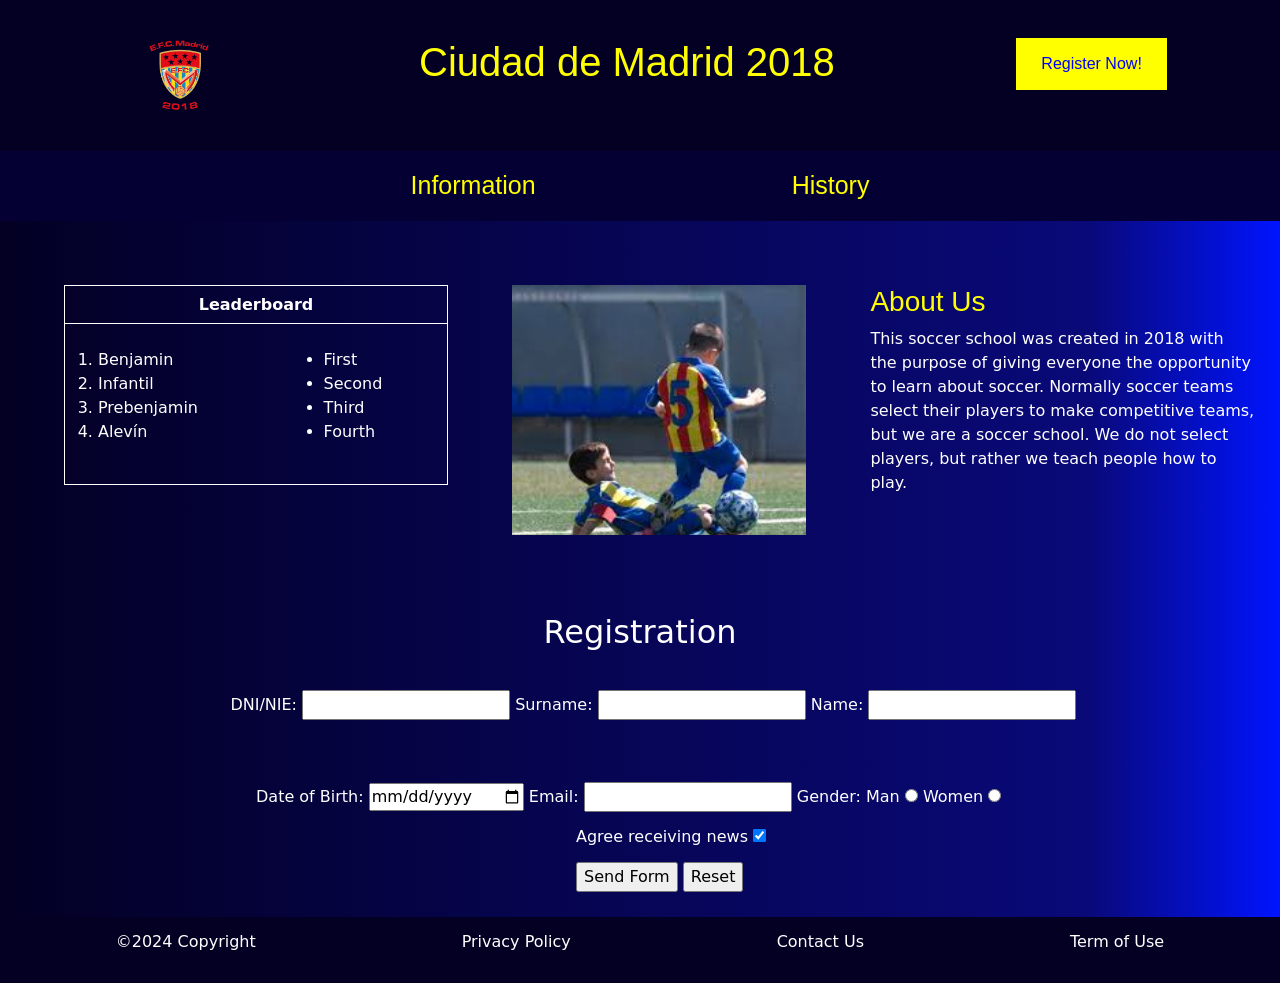
<file: index.html>
<!DOCTYPE html>
<html lang="en">
<head>
    <meta charset="UTF-8">
    <meta name="viewport" content="width=device-width, initial-scale=1.0">
    <title>E.F. Ciudad de Madrid 2018</title>
    <link href="https://cdn.jsdelivr.net/npm/bootstrap@5.3.3/dist/css/bootstrap.min.css" rel="stylesheet">
    <script src="https://cdn.jsdelivr.net/npm/bootstrap@5.3.3/dist/js/bootstrap.bundle.min.js"></script>
    <link rel="stylesheet" href="css/style.css">
</head>
    <body>
        <header>
            <img src="Images/ESC.png" alt="ESCUDO" id="ESC">
            <h1 id="head"> Ciudad de Madrid 2018</h1>
            <ul id="ins">
                <li><a href="index.html#Inscribirse" id="ins1">Register Now!</a></li>
            </ul>
        </header>
        <div id="nav">
            <nav>
                    
                    <a href="Other Pages/information.html" class="buttons">Information</a>
                    <a href="Other Pages/history.html" class="buttons">History</a>
            </nav> 
        </div>
    <div>
        <div>
            <table>
                <tr>
                <th colspan="2">Leaderboard</th>
                </tr>
                <tr>
                    <td>
                        <ol>
                            <li> Benjamin </li>
                            <li> Infantil </li>
                            <li> Prebenjamin </li>
                            <li> Alevín </li>
                        </ol>
                    </td>
                    <td>
                        <ul>
                            <li> First </li>
                            <li> Second </li>
                            <li> Third </li>
                            <li> Fourth </li>
                        </ul>
                    </td>
                </tr>
            </table>
        </div>
        <div id="animation">
            <div id="Images">
                <div id="image1"></div>
                <div id="image2"></div>
                <div id="image3"></div>
                <div id="image4"></div>
            </div>
        </div>
        <div id="US">
        <h3 >About Us</h3>
        <p>This soccer school was created in 2018 with the purpose of giving everyone the opportunity to learn about soccer. Normally soccer teams select their players to make competitive teams, but we are a soccer school. We do not select players, but rather we teach people how to play.</p>
        </div>
    </div>
    <div id="form">
        <form action="https://jkorpela.fi/cgi-bin/echo.cgi" method="post" id="Inscribirse"> 
                <h2> Registration </h2>
                <div id="insc">
                    <label for = "tbID"> DNI/NIE: </label>
                    <input type = "text" id = "tbID" name="dni" required pattern="[0-9]{8}[A-Z]|[A-Z][0-9]{8}">
                    <label for = "tbSurname"> Surname: </label>
                    <input type = "text" id = "tbSurname" maxlength = "30" name="surname" required>
                    <label for = "name"> Name: </label> 
                    <input type = "text" id = "name" maxlength = "15" name="name" required>
                </div>
                <br>
                <div id="insc2">
                    <label for = "tbdate"> Date of Birth: </label>
                    <input  type = "date" id = "tbdate" name="birth" required>
                    <label for = "tbemail"> Email: </label>
                    <input  type = "email" id = "tbemail" name="email" required>
                    Gender:
                    <label for = "tbradio1"> Man </label>
                    <input type = "radio" id = "tbradio1" name = "man" value = "man">
                    <label for = "tbradio2">  Women </label>
                    <input type = "radio" id = "tbradio2" name = "man" value = "women"> 
                </div>
                <div id="insc3">
                    <label for = "tbaccept"> Agree receiving news </label>
                    <input type = "checkbox"  id = "tbaccept" checked name="news">
                </div>
                <div id="insc4">
                    <input type = "submit" value = "Send Form">
                    <input type = "reset" value = "Reset">
                </div>
            </form>
    </div>
    <footer>
        <p> ©2024 Copyright </p>
        <p> Privacy Policy </p>
        <a href="https://www.instagram.com/e.f.c.madrid/">Contact Us</a>
        <p> Term of Use</p>
    </footer>
</body>
</html>
</file>
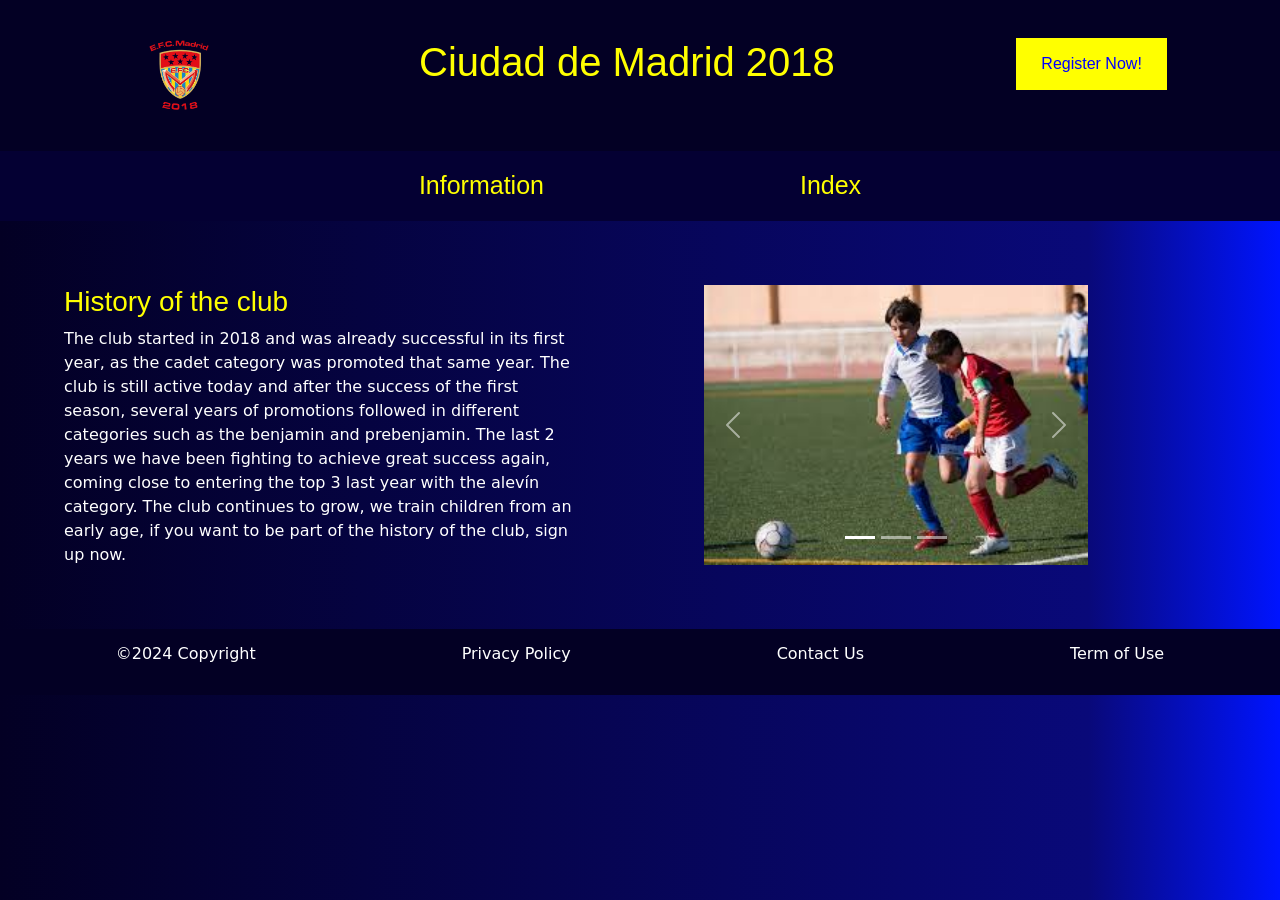
<file: Other Pages/history.html>
<!DOCTYPE html>
<html lang="en">
<head>
    <meta charset="UTF-8">
    <meta name="viewport" content="width=device-width, initial-scale=1.0">
    <title>History</title>
    <link href="https://cdn.jsdelivr.net/npm/bootstrap@5.3.3/dist/css/bootstrap.min.css" rel="stylesheet">
    <script src="https://cdn.jsdelivr.net/npm/bootstrap@5.3.3/dist/js/bootstrap.bundle.min.js"></script>
    <link rel="stylesheet" href="../css/style2.css">
</head>
<body>
    <header>
        <img src="../Images/ESC.png" alt="ESCUDO" id="ESC">
        <h1 id="head"> Ciudad de Madrid 2018</h1>
        <ul id="ins">
            <li><a href="../index.html#Inscribirse" id="ins1">Register Now!</a></li>
        </ul>
    </header>
    <div id="nav">
      <nav>
              <a href="../Other Pages/information.html" class="buttons">Information</a>
              <a href="../index.html" class="buttons">Index</a>
      </nav> 
  </div>
    <main container-fluid mt-5>
        <div id="main">
            <h3> History of the club</h3>
            <p>The club started in 2018 and was already successful in its first year, as the cadet category was promoted that same year. The club is still active today and after the success of the first season, several years of promotions followed in different categories such as the benjamin and prebenjamin. The last 2 years we have been fighting to achieve great success again, coming close to entering the top 3 last year with the alevín category. The club continues to grow, we train children from an early age, if you want to be part of the history of the club, sign up now.
            </p>
        </div>
        <div id="demo" class="carousel slide" data-bs-ride="carousel">
            <div class="carousel-indicators">
              <button type="button" data-bs-target="#demo" data-bs-slide-to="0" class="active"></button>
              <button type="button" data-bs-target="#demo" data-bs-slide-to="1"></button>
              <button type="button" data-bs-target="#demo" data-bs-slide-to="2"></button>
            </div>
            <div class="carousel-inner">
              <div class="carousel-item active">
                <img src="../Images/5.jpeg" alt="img1" class="d-block" style="width:100%">
              </div>
              <div class="carousel-item">
                <img src="../Images/6.jpeg" alt="img2" class="d-block" style="width:100%">
              </div>
              <div class="carousel-item">
                <img src="../Images/4.jpeg" alt="img3" class="d-block" style="width:100%">
              </div>
                <button class="carousel-control-prev" type="button" data-bs-target="#demo" data-bs-slide="prev">
                <span class="carousel-control-prev-icon"></span>
                </button>
                <button class="carousel-control-next" type="button" data-bs-target="#demo" data-bs-slide="next">
                <span class="carousel-control-next-icon"></span>
                </button>
            </div>
            </div>
    </main>
    <footer>
        <p> ©2024 Copyright </p>
        <p> Privacy Policy </p>
        <a href="https://www.instagram.com/e.f.c.madrid/">Contact Us</a>
        <p> Term of Use</p>
    </footer>
    
</body>
</html>
</file>
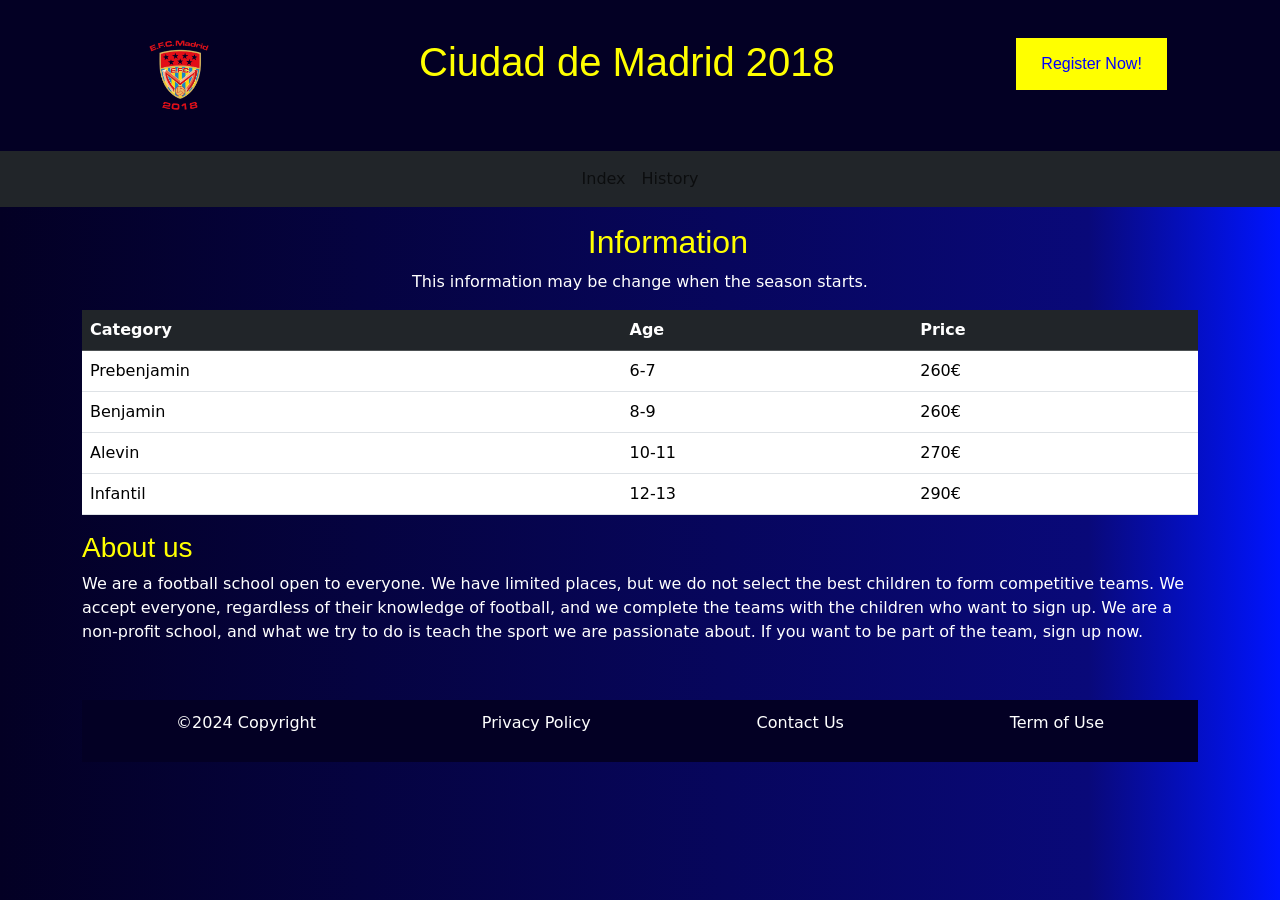
<file: Other Pages/information.html>
<!DOCTYPE html>
<html lang="en">
<head>
    <meta charset="UTF-8">
    <meta name="viewport" content="width=device-width, initial-scale=1.0">
    <title>Information</title>
    <link href="https://cdn.jsdelivr.net/npm/bootstrap@5.3.3/dist/css/bootstrap.min.css" rel="stylesheet">
    <script src="https://cdn.jsdelivr.net/npm/bootstrap@5.3.3/dist/js/bootstrap.bundle.min.js"></script>
    <link rel="stylesheet" href="../css/style3.css">
</head>
<body>
    <header>
        <img src="../Images/ESC.png" alt="ESCUDO" id="ESC">
        <h1 id="head"> Ciudad de Madrid 2018</h1>
        <ul id="ins">
            <li><a href="../index.html#Inscribirse" id="ins1">Register Now!</a></li>
        </ul>
    </header>
      <nav class="navbar navbar-expand-sm bg-dark justify-content-center sticky-top ">
        <ul class="navbar-nav">
          <li class="nav-item">
            <a class="nav-link" href="../index.html">Index</a>
          </li>
          <li class="nav-item">
            <a class="nav-link" href="../Other Pages/history.html">History</a>
          </li>
        </ul>
      </nav> 
    <div class="container mt-3">
        <div>
            <h2 id="head">Information</h2>
            <p id="head2">This information may be change when the season starts.</p>
        </div>
        <table class="table">
          <thead class="table-dark">
            <tr>
              <th>Category</th>
              <th>Age</th>
              <th>Price</th>
            </tr>
          </thead>
          <tbody>
            <tr>
              <td>Prebenjamin</td>
              <td>6-7</td>
              <td>260€</td>
            </tr>
            <tr>
              <td>Benjamin</td>
              <td>8-9</td>
              <td>260€</td>
            </tr>
            <tr>
              <td>Alevin</td>
              <td>10-11</td>
              <td>270€</td>
            </tr>
            <tr>
                <td>Infantil</td>
                <td>12-13</td>
                <td>290€</td>
            </tr>
          </tbody>
        </table> 
    <div id="main">
        <h3>About us</h3>
        <p>We are a football school open to everyone. We have limited places, but we do not select the best children to form competitive teams. We accept everyone, regardless of their knowledge of football, and we complete the teams with the children who want to sign up. We are a non-profit school, and what we try to do is teach the sport we are passionate about. If you want to be part of the team, sign up now.</p>
    </div>
    <footer>
        <p> ©2024 Copyright </p>
        <p> Privacy Policy </p>
        <a href="https://www.instagram.com/e.f.c.madrid/">Contact Us</a>
        <p> Term of Use</p>
    </footer>
</body>
</file>
<file: css/style.css>
#ESC{
    width: 5%;
    margin-left: 3%;
}
body{
    background: rgb(3,0,36);
    background: linear-gradient(90deg, rgba(3,0,36,1) 0%, rgba(9,9,121,1) 85%, rgba(0,20,255,1) 100%);
}
header{
    padding: 3%;
    background-color: rgba(3,0,36,1);
    display: flex;
    justify-content: space-around;
}
#head{
    margin-left: 5% ;
    text-align: center;
    color: yellow;
    font-family:Impact, Haettenschweiler, 'Arial Narrow Bold', sans-serif;
}
#ins{
    list-style-type:none ;
}
#ins1:link, #ins1:visited {
        background-color: yellow;
        color: blue;
        padding: 14px 25px;
        text-align: center;
        text-decoration: none;
        display: inline-block;
        font-family:Impact, Haettenschweiler, 'Arial Narrow Bold', sans-serif;
      }
#ins1:hover, #ins1:active {
        background-color: red;
}

a{
    text-decoration: none;
}

nav{
    display: flex;
    justify-content: center;
    align-items: center;
    gap: 20%;
    height: 70px;
    width: 100%;
    background-color:  rgb(4, 0, 51);
    font-family:Impact, Haettenschweiler, 'Arial Narrow Bold', sans-serif;
    font-size: 25px;    
    border-top: 0px;
}

.buttons:link{
    color: yellow;
}

.buttons:visited{
    color: yellow;
}
.buttons:hover{
    color: red;
}
#animation{
    float: left;
    width: 23%;
    height: 250px;
    margin: auto;
    margin-top: 5%;
    overflow: hidden;
}
#Images{
    display: grid;
    width: 100%;
    grid-template-columns: 100% 100% 100% 100%;
    animation-name: move;
    animation-duration: 15s;
    animation-iteration-count: infinite;
}
#image1{
    background-image: url(../Images/1.jpeg);
    width: 100%;
    height:300px;
    background-size: cover;
    background-position: center;
}
#image2{
    background-image: url(../Images/2.jpeg);
    width: 100%;
    height:300px;
    background-size: cover;
    background-position: center;
}
#image3{
    background-image: url(../Images/3.jpeg);
    width: 100%;
    height:300px;
    background-size: cover;
    background-position: center;
}
#image4{
    background-image: url(../Images/4.jpeg);
    width: 100%;
    height:300px;
    background-size: cover;
    background-position: center;
}
@keyframes move{
    24%{
        margin-left: 0%;
    }
    27%{
        margin-left: -100%;
    }
    50%{
        margin-left: -100%;
    }
    53%{
        margin-left: -200%;
    }
    81%{
        margin-left: -200%;
    }
    84%{
        margin-left:-300%;
    }
    99.999%{
        margin-left: -300;
    }
    100%{
        margin-left: 0%;
    }
}
table{
    color: white;
    float: left;
    margin-top: 5%;
    margin-left: 5%;
    margin-right: 5%;
    height: 200px;
    width: 30%;
    margin-bottom: 10%;
}
table tr{
    border:1px solid;
}
table th{
    text-align: center;
}
#form{
    clear: both;
    color: white;
}
#US{
    float: left;
    width: 30%;
    color:white;
    margin-top: 5%;
    margin-left: 5%;
}
#US h3{
    color: yellow;
    font-family:Impact, Haettenschweiler, 'Arial Narrow Bold', sans-serif;
}
#form h2{
    text-align: center;
}
#insc{
    margin-left: 18%;
    margin-top: 3%;
}
#insc2{
    margin-left: 20%;
    margin-top: 3%;
}
#insc3{
    margin-left: 45%;
    margin-top: 1%;
}
#insc4{
    margin-left: 45%;
    margin-top: 1%;
    margin-bottom: 2%;
}
footer{
    background-color: rgba(3,0,36,1);
    color: white;
    display: flex;
    justify-content: space-around;
    padding: 1%;
}
footer a:link{
    color:white;
}

footer a:visited{
    color:white;
}
footer a:hover{
    color: red;
}
</file>
<file: css/style2.css>
#ESC{
    width: 5%;
    margin-left: 3%;
}
body{
    background: rgb(3,0,36);
    background: linear-gradient(90deg, rgba(3,0,36,1) 0%, rgba(9,9,121,1) 85%, rgba(0,20,255,1) 100%);
}
header{
    padding: 3%;
    background-color: rgba(3,0,36,1);
    display: flex;
    justify-content: space-around;
}
#head{
    margin-left: 5% ;
    text-align: center;
    color: yellow;
    font-family:Impact, Haettenschweiler, 'Arial Narrow Bold', sans-serif;
}
#ins{
    list-style-type:none ;
}
#ins1:link, #ins1:visited {
        background-color: yellow;
        color: blue;
        padding: 14px 25px;
        text-align: center;
        text-decoration: none;
        display: inline-block;
        font-family:Impact, Haettenschweiler, 'Arial Narrow Bold', sans-serif;
      }
#ins1:hover, #ins1:active {
        background-color: red;
}
#main{
    float: left;
    width: 40%;
    color:white;
    margin-top: 5%;
    margin-left: 5%;
}
#main h3{
    color: yellow;
    font-family:Impact, Haettenschweiler, 'Arial Narrow Bold', sans-serif;
}
#demo{
    float: left;
    margin-left: 10%;
    margin-top: 5%;
    margin-bottom: 5%;
    width: 30%;
}
footer{
    background-color: rgba(3,0,36,1);
    color: white;
    display: flex;
    justify-content: space-around;
    padding: 1%;
    clear: both;
}
a{
    text-decoration: none;
}
footer a:link{
    color:white;
}

footer a:visited{
    color:white;
}
footer a:hover{
    color: red;
}
a{
    text-decoration: none;
}

nav{
    display: flex;
    justify-content: center;
    align-items: center;
    gap: 20%;
    height: 70px;
    width: 100%;
    background-color:  rgb(4, 0, 51);
    font-family:Impact, Haettenschweiler, 'Arial Narrow Bold', sans-serif;
    font-size: 25px;    
    border-top: 0px;
}

.buttons:link{
    color: yellow;
}

.buttons:visited{
    color: yellow;
}
.buttons:hover{
    color: red;
}
</file>
<file: css/style3.css>
#ESC{
    width: 5%;
    margin-left: 3%;
}
body{
    background: rgb(3,0,36);
    background: linear-gradient(90deg, rgba(3,0,36,1) 0%, rgba(9,9,121,1) 85%, rgba(0,20,255,1) 100%);
}
header{
    padding: 3%;
    background-color: rgba(3,0,36,1);
    display: flex;
    justify-content: space-around;
}
#head{
    margin-left: 5% ;
    text-align: center;
    color: yellow;
    font-family:Impact, Haettenschweiler, 'Arial Narrow Bold', sans-serif;
}
#ins{
    list-style-type:none ;
}
#ins1:link, #ins1:visited {
        background-color: yellow;
        color: blue;
        padding: 14px 25px;
        text-align: center;
        text-decoration: none;
        display: inline-block;
        font-family:Impact, Haettenschweiler, 'Arial Narrow Bold', sans-serif;
      }
#ins1:hover, #ins1:active {
        background-color: red;
}
#head{
    text-align: center;
    color: yellow;
    font-family:Impact, Haettenschweiler, 'Arial Narrow Bold', sans-serif;
}
#head2{
    text-align: center;
    color: white;
}
#main h3{
    color: yellow;
    font-family:Impact, Haettenschweiler, 'Arial Narrow Bold', sans-serif;
}
#main{
    color: white;
}

footer{
    margin-top: 5%;
    padding: 1%;
    background-color: rgba(3,0,36,1);
    color: white;
    display: flex;
    justify-content: space-around;
}
a{
    text-decoration: none;
}
footer a:link{
    color:white;
}

footer a:visited{
    color:white;
}
footer a:hover{
    color: red;
}
a{
    text-decoration: none;
}
</file>
